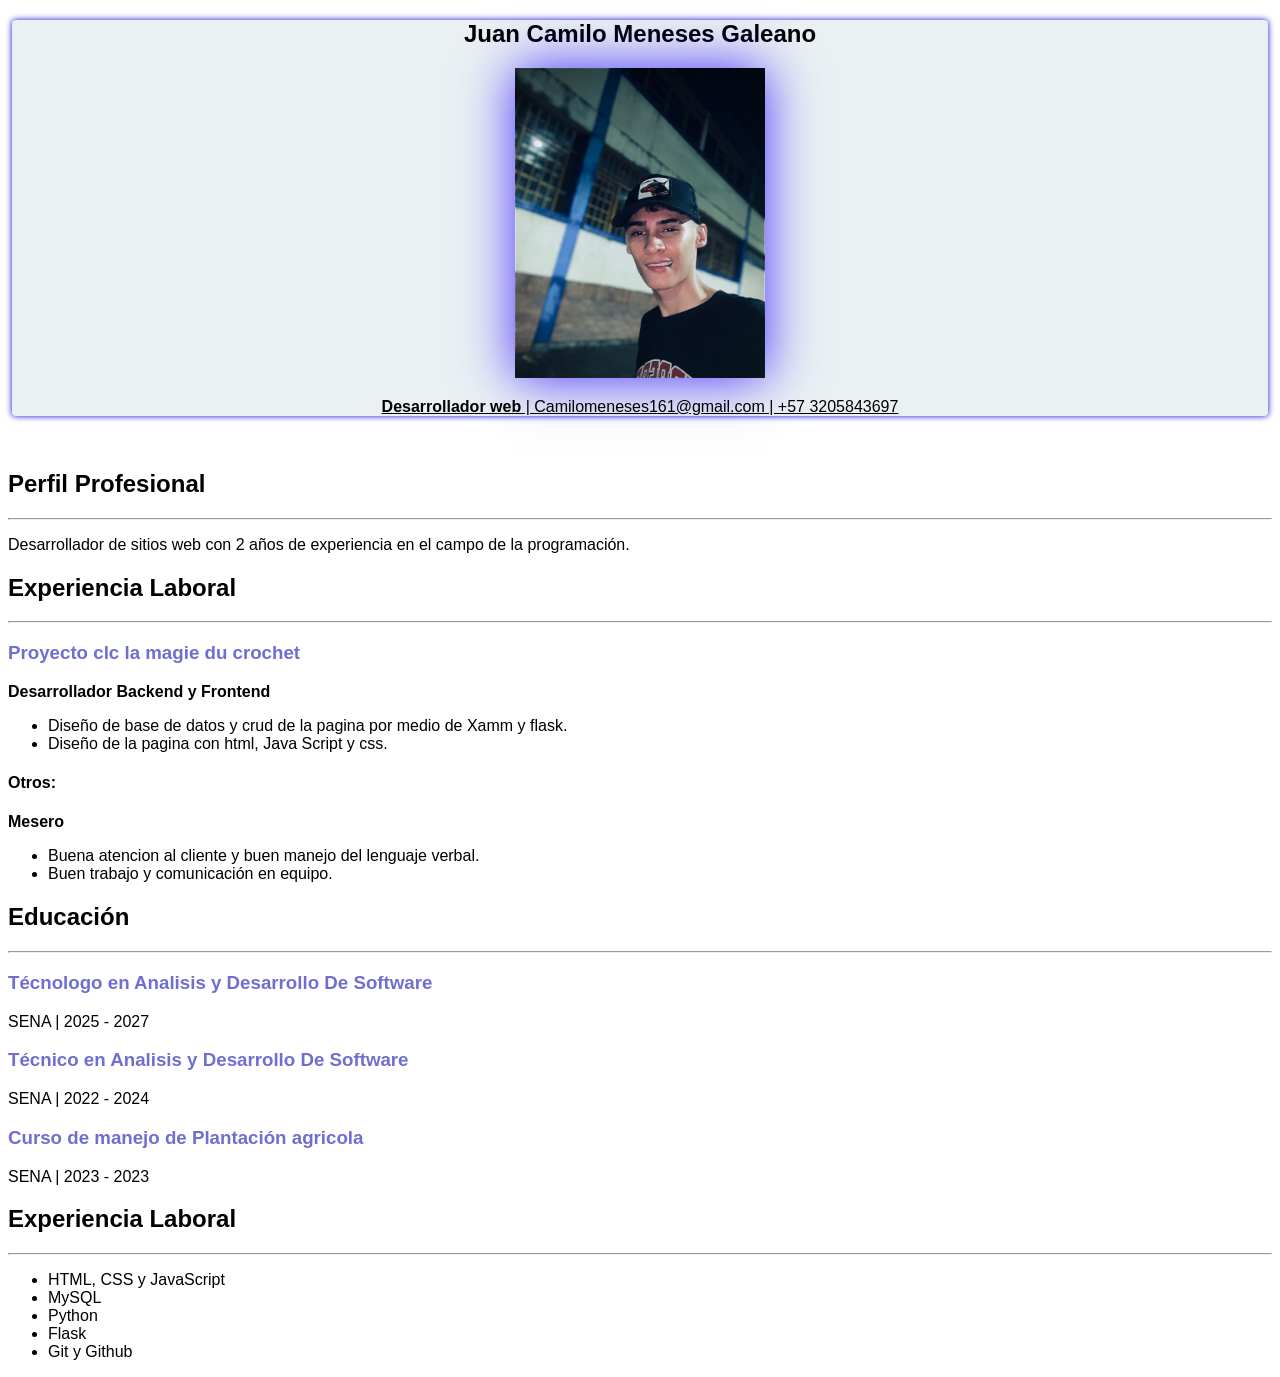
<file: index.html>
<!DOCTYPE html>
<html lang="es">
<head>
    <meta charset="UTF-8">
    <meta name="viewport" content="width=device-width, initial-scale=1.0">
    <title>Hoja de vida</title>
    <meta name="author" content="Juan Camilo Meneses Galeano">
    <link rel="stylesheet" href="index.css">
    <script defer src="https://app.embed.im/snow.js"></script> <!--buenassss-->
</head>
<body>
    <header>
    <center>
    <h2>Juan Camilo Meneses Galeano</h2>
         <img src="../fotoproyecto.jpg" width="250px" height="310px">
    <br/>
         <p class="introduccion">
   <u><strong>Desarrollador web</strong> | Camilomeneses161@gmail.com | +57 3205843697 </u>
    </p>
    </center>
    </header>


    <br/>
    
    <section class="perfil"><h2> Perfil Profesional</h2>
       
        <hr>
        <p>Desarrollador de sitios web con 2 años de experiencia en el campo de la programación.</p>


    <h2>Experiencia Laboral</h2>
        <hr>
        <p><h3>Proyecto clc la magie du crochet</h3></p>
        <strong>Desarrollador Backend y Frontend</strong>

        <ul>
            <li>Diseño de base de datos y crud de la pagina por medio de Xamm y flask.</li>
            <li>Diseño de la pagina con html, Java Script y css.</li>
        </ul>
        <h4><strong>Otros:</strong></h4>
        <strong>Mesero</strong>

        <ul>
            <li>Buena atencion al cliente y buen manejo del lenguaje verbal.</li>
            <li>Buen trabajo y comunicación en equipo.</li>
        </ul>


    <h2>Educación</h2>
        <hr>
        <p><h3>Técnologo en Analisis y Desarrollo De Software</h3></p>
        <p>SENA | 2025 - 2027</p>

        <p><h3>Técnico en Analisis y Desarrollo De Software</h3></p>
        <p>SENA | 2022 - 2024</p>

        <p><h3>Curso de manejo de Plantación agricola</h3></p>
        <p>SENA | 2023 - 2023</p>

        <h2>Experiencia Laboral</h2>
        <hr>
        <ul>
            <li>HTML, CSS y JavaScript</li>
            <li>MySQL</li>
            <li>Python</li>
            <li>Flask</li>
            <li>Git y Github</li>
        </ul>
    </section>
</body>
</html>
</file>
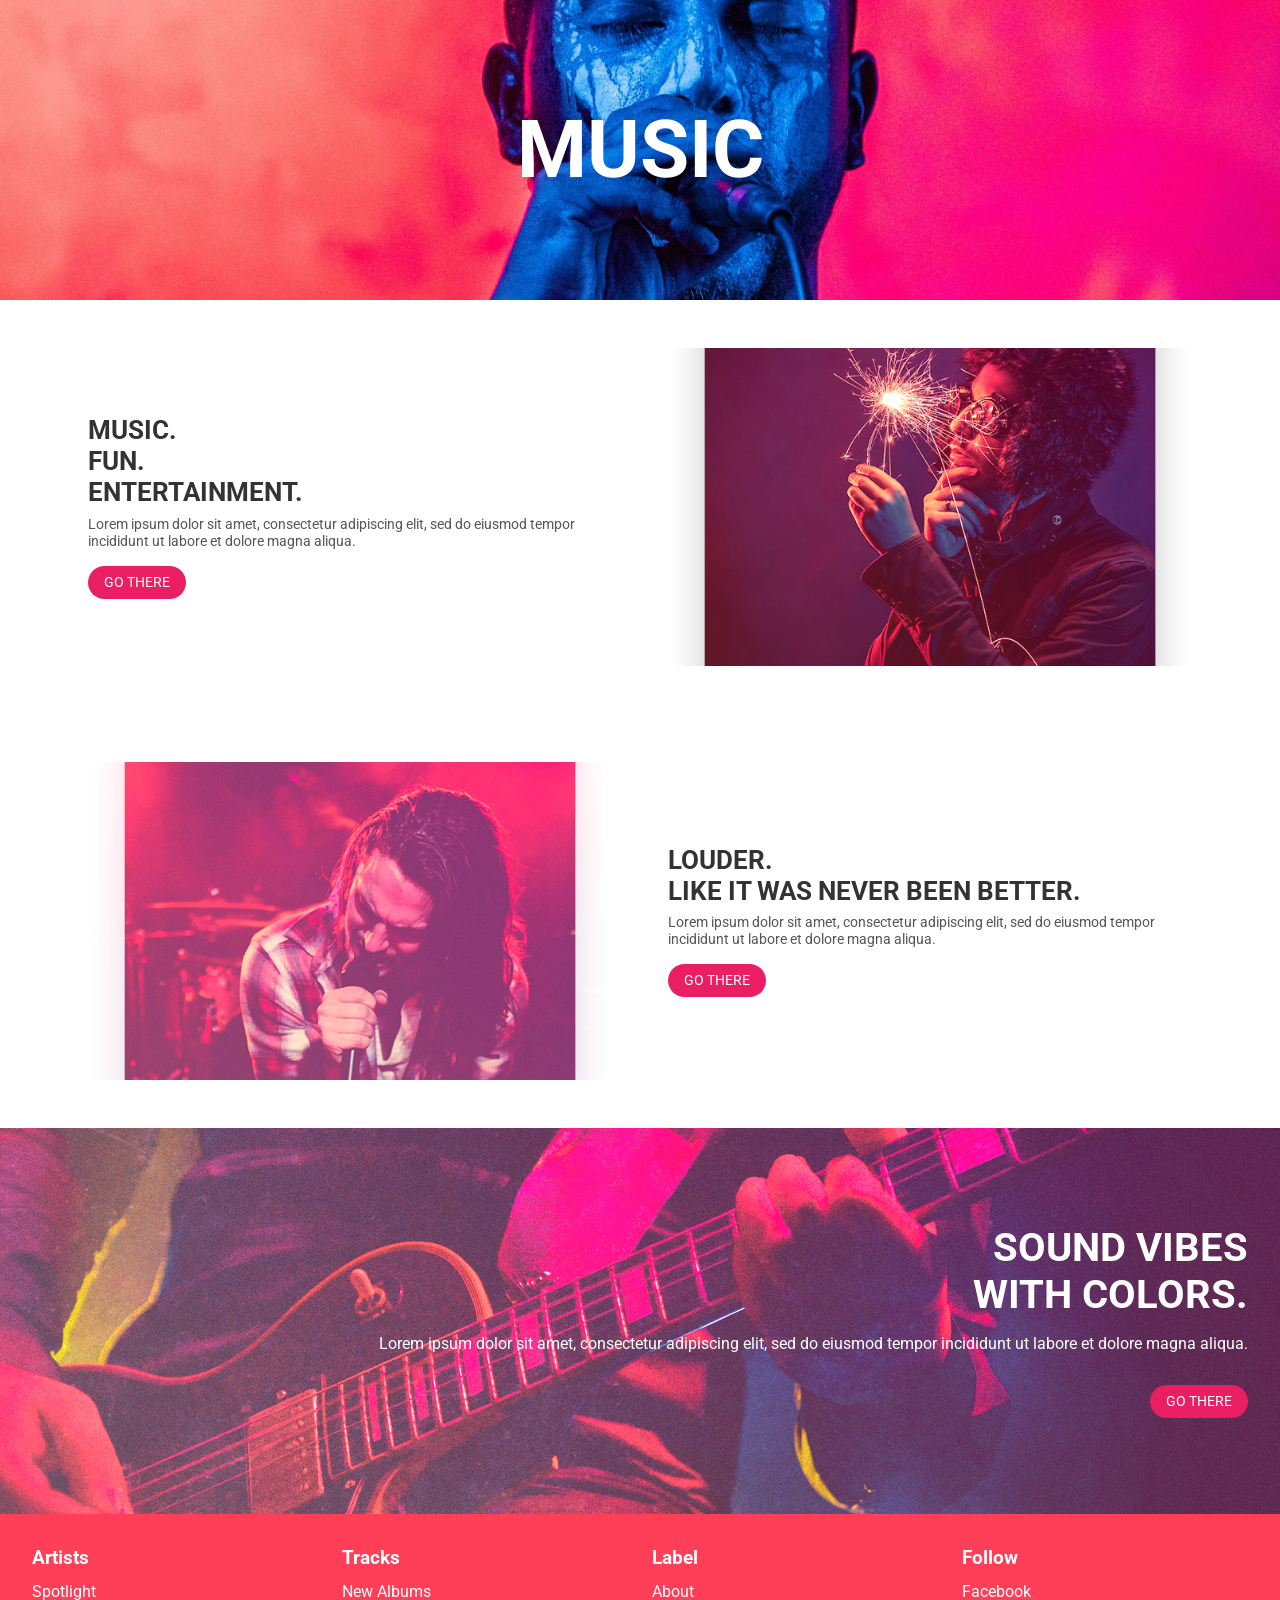
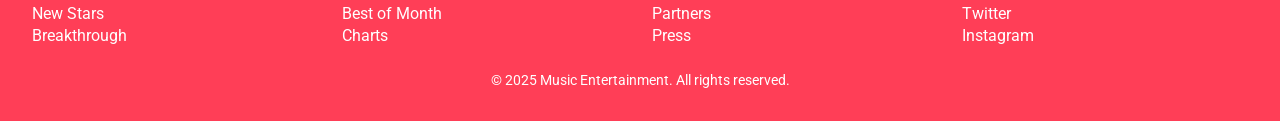
<file: app1/index.html>
<!DOCTYPE html>
<html lang="en">
<head>
  <meta charset="UTF-8" />
  <meta name="viewport" content="width=device-width, initial-scale=1.0" />
  <title>Music Page</title>
  <link href="https://fonts.googleapis.com/css2?family=Roboto:wght@400;700&display=swap" rel="stylesheet">
  <link rel="stylesheet" href="styles.css">
</head>
<body>
  <header>
    <h1>MUSIC</h1>
  </header>

  <section>
    <div class="text-section">
      <h2><span class="highlight">MUSIC.</span><br>FUN.<br>ENTERTAINMENT.</h2>
      <p>Lorem ipsum dolor sit amet, consectetur adipiscing elit, sed do eiusmod tempor incididunt ut labore et dolore magna aliqua.</p>
      <button class="btn">GO THERE</button>
    </div>
    <div class="image-section">
      <img src="images/palmer.png" alt="Performer with sparkler">
    </div>
  </section>

  <section>
    <div class="image-section">
      <img src="images/wesley.png" alt="Singer with mic">
    </div>
    <div class="text-section">
      <h2><span class="highlight">LOUDER.</span><br>LIKE IT WAS NEVER BEEN BETTER.</h2>
      <p>Lorem ipsum dolor sit amet, consectetur adipiscing elit, sed do eiusmod tempor incididunt ut labore et dolore magna aliqua.</p>
      <button class="btn">GO THERE</button>
    </div>
  </section>

  <div class="full-section">
    <h2><span class="highlight">SOUND VIBES</span><br>WITH COLORS.</h2>
    <p>Lorem ipsum dolor sit amet, consectetur adipiscing elit, sed do eiusmod tempor incididunt ut labore et dolore magna aliqua.</p>
    <button class="btn">GO THERE</button>
  </div>

  <footer>
    <div class="footer-container">
      <div class="footer-column">
        <h4>Artists</h4>
        <ul>
          <li>Spotlight</li>
          <li>New Stars</li>
          <li>Breakthrough</li>
        </ul>
      </div>
      <div class="footer-column">
        <h4>Tracks</h4>
        <ul>
          <li>New Albums</li>
          <li>Best of Month</li>
          <li>Charts</li>
        </ul>
      </div>
      <div class="footer-column">
        <h4>Label</h4>
        <ul>
          <li>About</li>
          <li>Partners</li>
          <li>Press</li>
        </ul>
      </div>
      <div class="footer-column">
        <h4>Follow</h4>
        <ul>
          <li>Facebook</li>
          <li>Twitter</li>
          <li>Instagram</li>
        </ul>
      </div>
    </div>
    <div class="footer-bottom">
      <p>© 2025 Music Entertainment. All rights reserved.</p>
    </div>
  </footer>
</body>
</html>
</file>
<file: index.css>
body {
    font-family: 'Arial Narrow Bold', sans-serif;
    background-color: #ffffff;
}


header{
    background-color: #ebf0f3;
    box-shadow: 0 0 6px 0 rgb(15, 0, 218);
    border-radius: 4px;
    margin: 4px;
}

h3{
    color: rgb(111, 111, 209);
}

img{
    box-shadow: 0 0 50px 0 rgba(28, 3, 255, 0.8);
}
</file>
<file: app1/styles.css>
/* RESET Y TIPOGRAFÍA */
* {
  margin: 0;
  padding: 0;
  box-sizing: border-box;
  font-family: 'Roboto', sans-serif;
}

body {
  background: #fff;
  color: #333;
}

header {
  background: url(images/angel.jpg) no-repeat center center/cover;
  height: 300px;
  display: flex;
  justify-content: center;
  align-items: center;
  color: white;
  text-align: center;
}

header h1 {
  font-size: clamp(2.5rem, 8vw, 5rem);
}

/* SECCIONES DE CONTENIDO */
section {
  padding: 2rem;
  max-width: 1200px;
  margin: 0 auto;
  display: flex;
  gap: 1.5rem;
  align-items: stretch; /* ¡Esto hace que imagen y texto tengan igual altura! */
  justify-content: center;
  flex-wrap: nowrap;
}

.text-section, .image-section {
  flex: 1;
  min-width: 0;
  display: flex;
  flex-direction: column;
  justify-content: center;
  padding: 1rem;
  max-height: 350px; /* igual que imagen */
  overflow: hidden;
}

.text-section h2 {
  font-size: clamp(1.2rem, 3vw, 1.6rem);
  font-weight: 700;
  line-height: 1.2;
}

.text-section p {
  margin: 0.5rem 0 1rem;
  font-size: clamp(0.75rem, 1.8vw, 0.9rem);
  color: #555;
}

.btn {
  background: #e91e63;
  border: none;
  padding: 0.5rem 1rem;
  color: white;
  border-radius: 20px;
  cursor: pointer;
  font-size: clamp(0.8rem, 2vw, 0.9rem);
  width: fit-content;
  transition: background 0.3s;
}

.btn:hover {
  background: #c2185b;
}

.image-section img {
  width: 100%;
  height: 100%;
  object-fit: cover;
  border-radius: 10px;
  max-height: 350px;
}

/* SECCIÓN COMPLETA CON FONDO */
.full-section {
  background: url(images/raptis.png) no-repeat center center/cover;
  padding: 6rem 2rem;
  color: white;
  display: flex;
  flex-direction: column;
  align-items: flex-end; /* Alinea el contenido a la derecha */
  text-align: right;
}

.full-section h2 {
  font-size: clamp(2rem, 5vw, 2.5rem);
}

.full-section p {
  margin: 1rem 0 2rem;
  font-size: clamp(0.85rem, 2vw, 1rem);
}

/* PIE DE PÁGINA */
footer {
  background: #ff3e57;
  color: white;
  padding: 2rem;
}


.footer-container {
  display: flex;
  justify-content: space-between;
  flex-wrap: nowrap;
  gap: 1.5rem;
  text-align: left;
}

.footer-column {
  flex: 1;
  min-width: 0;
}

.footer-column h4 {
  margin-bottom: 0.8rem;
  font-size: clamp(0.9rem, 2vw, 1.2rem);
}

.footer-column ul {
  list-style: none;
  padding: 0;
  font-size: clamp(0.75rem, 2vw, 1rem);
}

.footer-column ul li {
  margin: 0.2rem 0;
}

.footer-bottom {
  text-align: center;
  margin-top: 1.5rem;
  font-size: clamp(0.7rem, 1.5vw, 0.9rem);
}

/* Responsivo: solo reducimos texto y espacios */
@media (max-width: 768px) {
  .footer-container {
    gap: 1rem;
    padding: 0 1rem;
  }

  .footer-column {
    flex: 1;
    text-align: center;
  }

  .footer-column ul li {
    margin: 0.1rem 0;
  }
}
</file>
